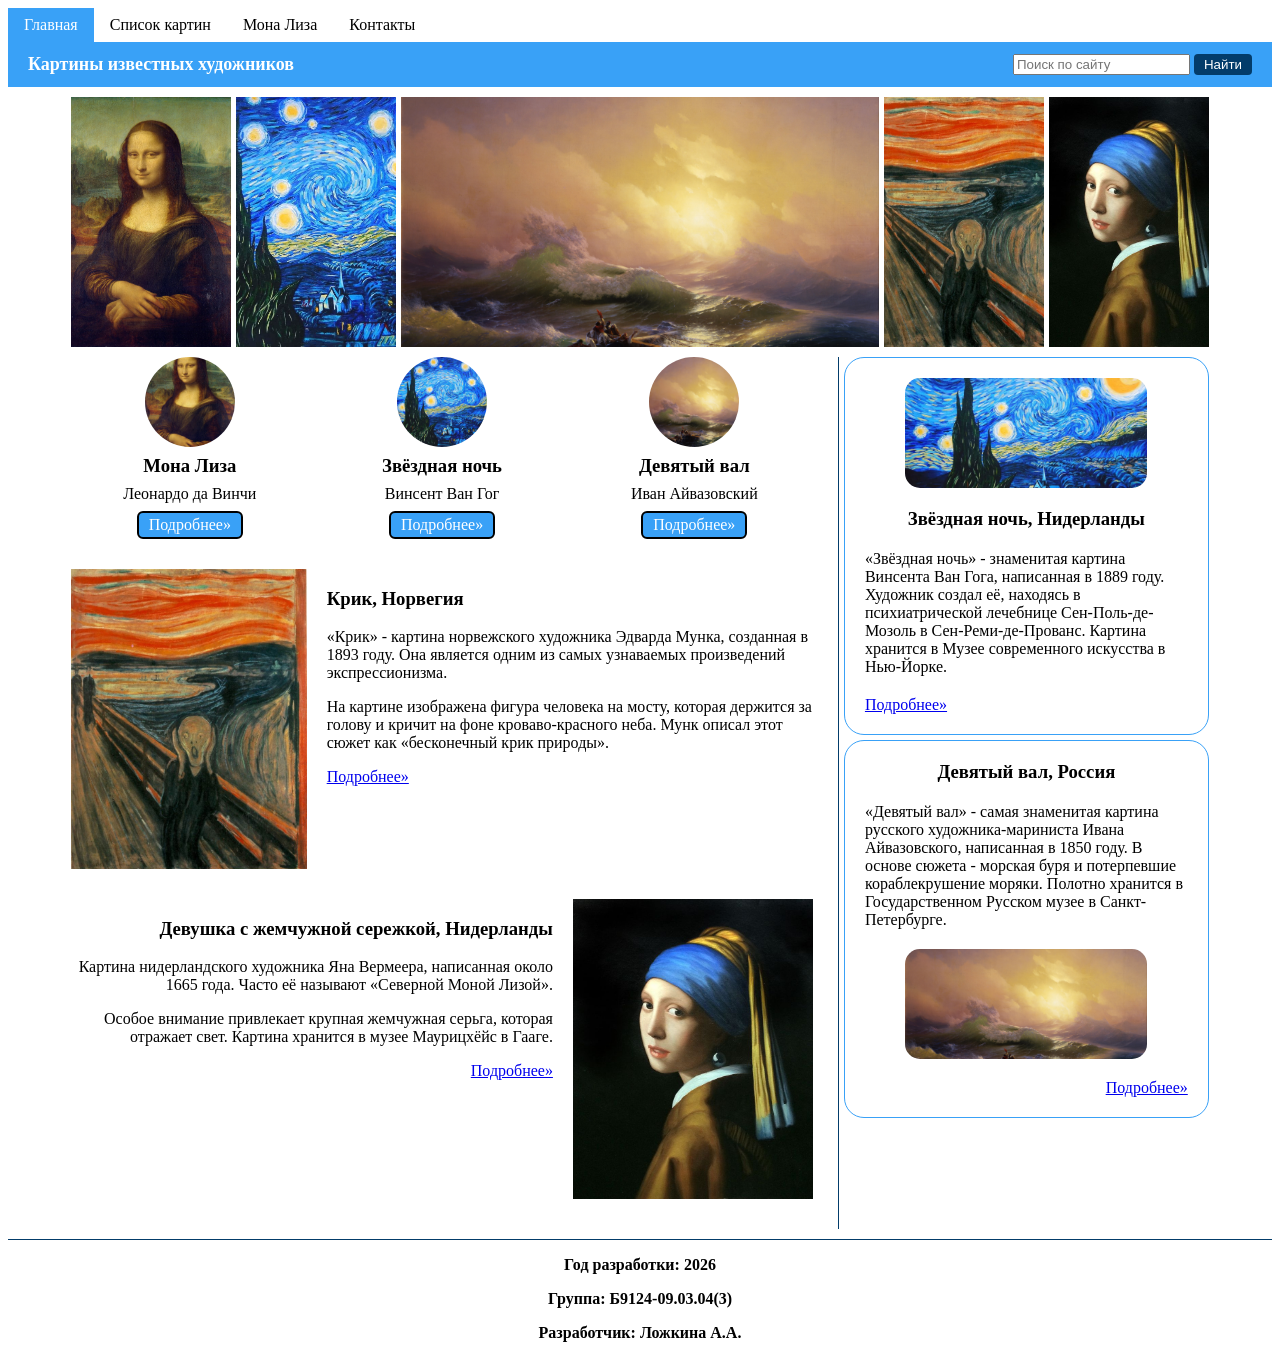
<file: index.html>
<!DOCTYPE html>
<html lang="ru">
<head>
    <meta charset="UTF-8">
    <title>Картины известных художников - Главная</title>
    <link rel="stylesheet" href="style.css">
</head>
<body>

    <nav class="menu">
        <a href="index.html" class="active">Главная</a>
        <a href="3.html">Список картин</a>
        <a href="2.html">Мона Лиза</a>
        <a href="#">Контакты</a>
    </nav>

    <header class="header">
        <div class="logo">Картины известных художников</div>
        <form class="search">
            <input type="text" placeholder="Поиск по сайту">
            <button type="submit">Найти</button>
        </form>
    </header>

    <div class="gallery">
        <a href="2.html"><img src="pictures/MonaLisa.jpg" alt="Мона Лиза"></a>
        <img src="pictures/Night.jpg" alt="Звездная ночь">
        <img src="pictures/Val.jpg" alt="Девятый вал">
        <img src="pictures/TheScream.jpg" alt="Крик">
        <img src="pictures/Girl.jpg" alt="Девушка с жемчужной сережкой">
    </div>

    <div class="main">
        <div class="left">
            <div class="circles">
                <div class="circle-item">
                    <img src="pictures/MonaLisa.jpg" alt="Мона Лиза">
                    <h3>Мона Лиза</h3>
                    <p>Леонардо да Винчи</p>
                    <a href="2.html" class="btn">Подробнее»</a>
                </div>
                <div class="circle-item">
                    <img src="pictures/Night.jpg" alt="Звездная ночь">
                    <h3>Звёздная ночь</h3>
                    <p>Винсент Ван Гог</p>
                    <a href="#" class="btn">Подробнее»</a>
                </div>
                <div class="circle-item">
                    <img src="pictures/Val.jpg" alt="Девятый вал">
                    <h3>Девятый вал</h3>
                    <p>Иван Айвазовский</p>
                    <a href="#" class="btn">Подробнее»</a>
                </div>
            </div>

            <div class="article">
                <img src="pictures/TheScream.jpg" alt="Мона Лиза">
                <div class="text">
                    <h3>Крик, Норвегия</h3>
                    <p>
                        «Крик» - картина норвежского художника Эдварда Мунка, созданная в 1893 году. Она является одним 
                        из самых узнаваемых произведений экспрессионизма.
                    </p>
                    <p>
                        На картине изображена фигура человека на мосту, которая держится за голову и кричит на фоне 
                        кроваво-красного неба. Мунк описал этот сюжет как «бесконечный крик природы».
                    </p>
                    <a href="#">Подробнее»</a>
                </div>
            </div>

            <div class="article">
                <div class="text right-align">
                    <h3>Девушка с жемчужной сережкой, Нидерланды</h3>
                    <p>
                        Картина нидерландского художника Яна Вермеера, написанная около 1665 года. Часто её называют 
                        «Северной Моной Лизой».
                    </p>
                    <p>
                        Особое внимание привлекает крупная жемчужная серьга, которая отражает свет. Картина хранится 
                        в музее Маурицхёйс в Гааге.
                    </p>
                    <a href="#">Подробнее»</a>
                </div>
                <img src="pictures/Girl.jpg" alt="Девятый вал">
            </div>
        </div>

        <div class="right">
            <div class="card card-1">
                <img src="pictures/Night.jpg" alt="Крик">
                <h3>Звёздная ночь, Нидерланды</h3>
                <p>
                    «Звёздная ночь» - знаменитая картина Винсента Ван Гога, написанная в 
                    1889 году. Художник создал её, находясь в психиатрической лечебнице 
                    Сен-Поль-де-Мозоль в Сен-Реми-де-Прованс. Картина хранится в Музее 
                    современного искусства в Нью-Йорке.
                </p>
                <a href="#">Подробнее»</a>
            </div>
            <div class="card card-2">
                <h3>Девятый вал, Россия</h3>
                <p>
                    «Девятый вал» - самая знаменитая картина русского художника-мариниста 
                    Ивана Айвазовского, написанная в 1850 году. В основе сюжета - морская 
                    буря и потерпевшие кораблекрушение моряки. Полотно хранится в 
                    Государственном Русском музее в Санкт-Петербурге.
                </p>
                <img src="pictures/Val.jpg" alt="Девушка с жемчужной сережкой">
                <a href="#" class="right-link">Подробнее»</a>
            </div>
        </div>
    </div>

    <footer id="footer">
        <p><b>Год разработки: 2026</b></p>
        <p><b>Группа: Б9124-09.03.04(3)</b></p>
        <p><b>Разработчик: Ложкина А.А.</b></p>
    </footer>

</body>
</html>
</file>
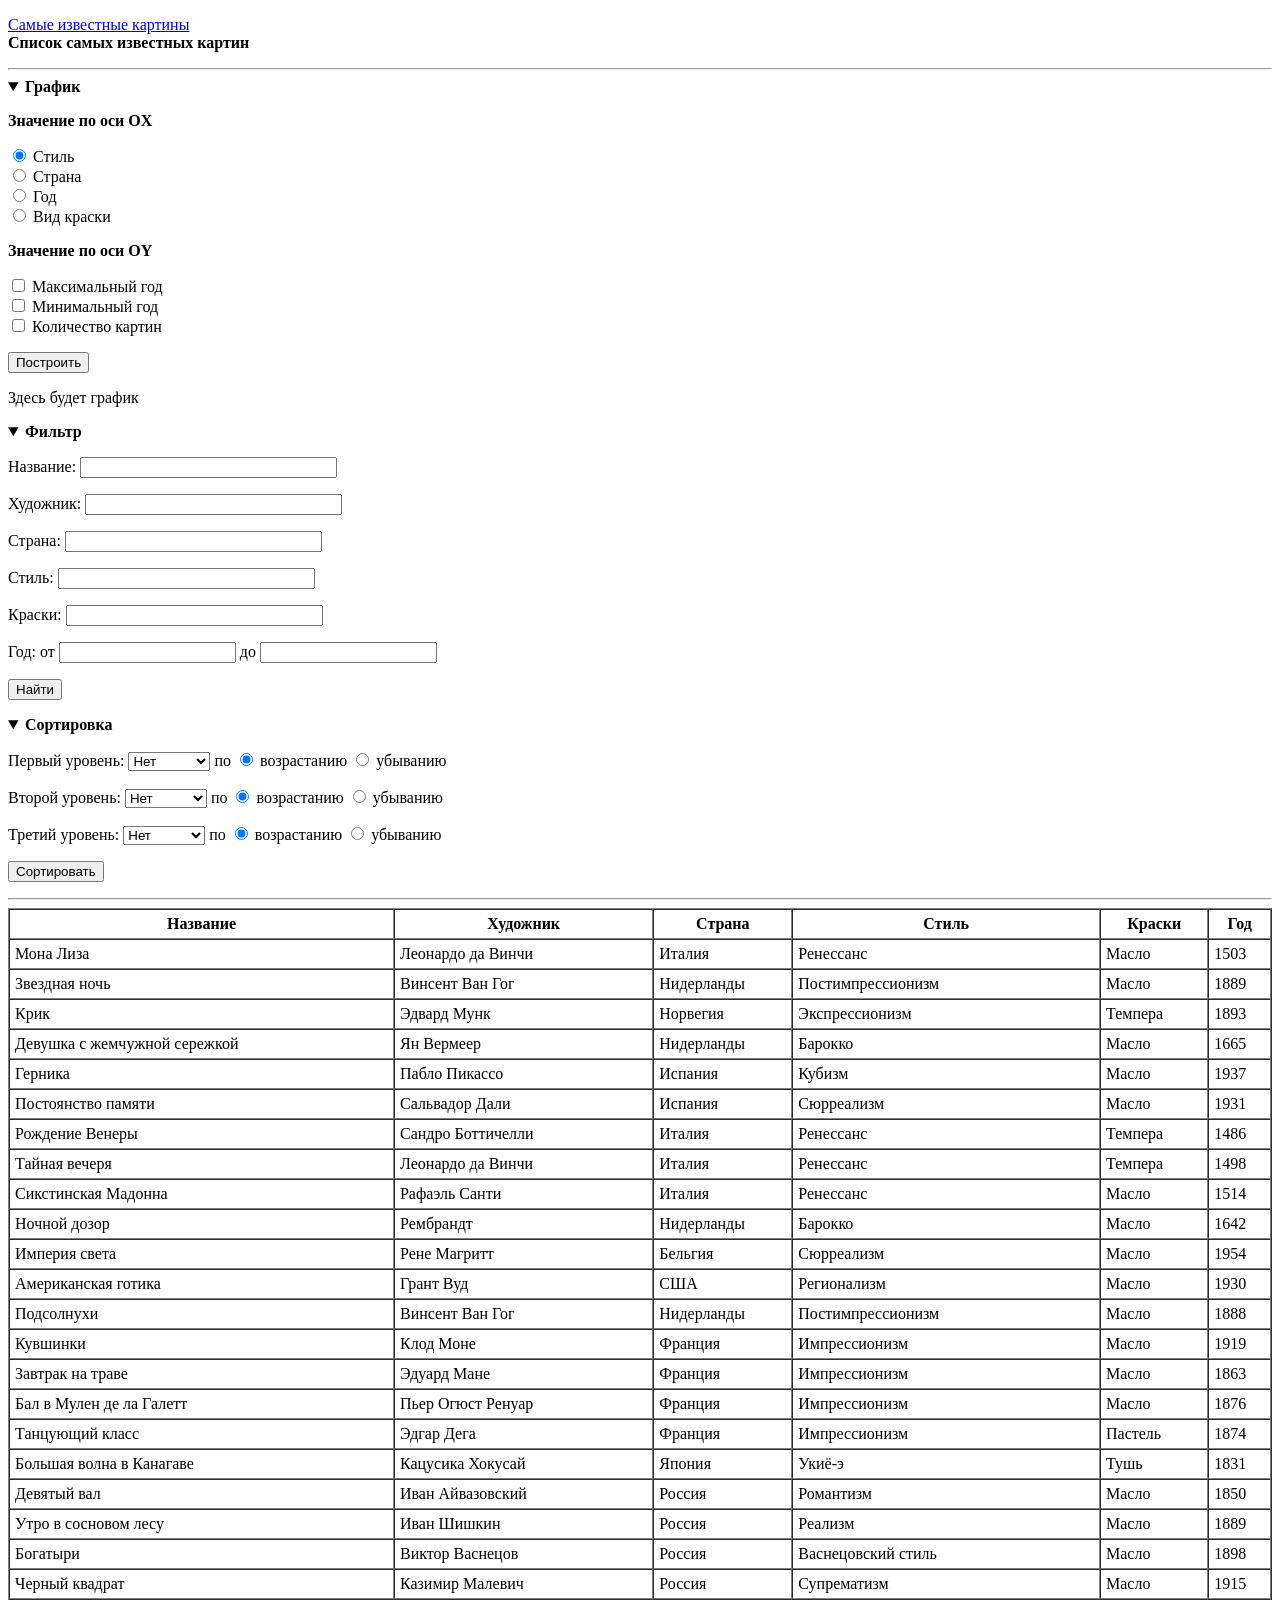
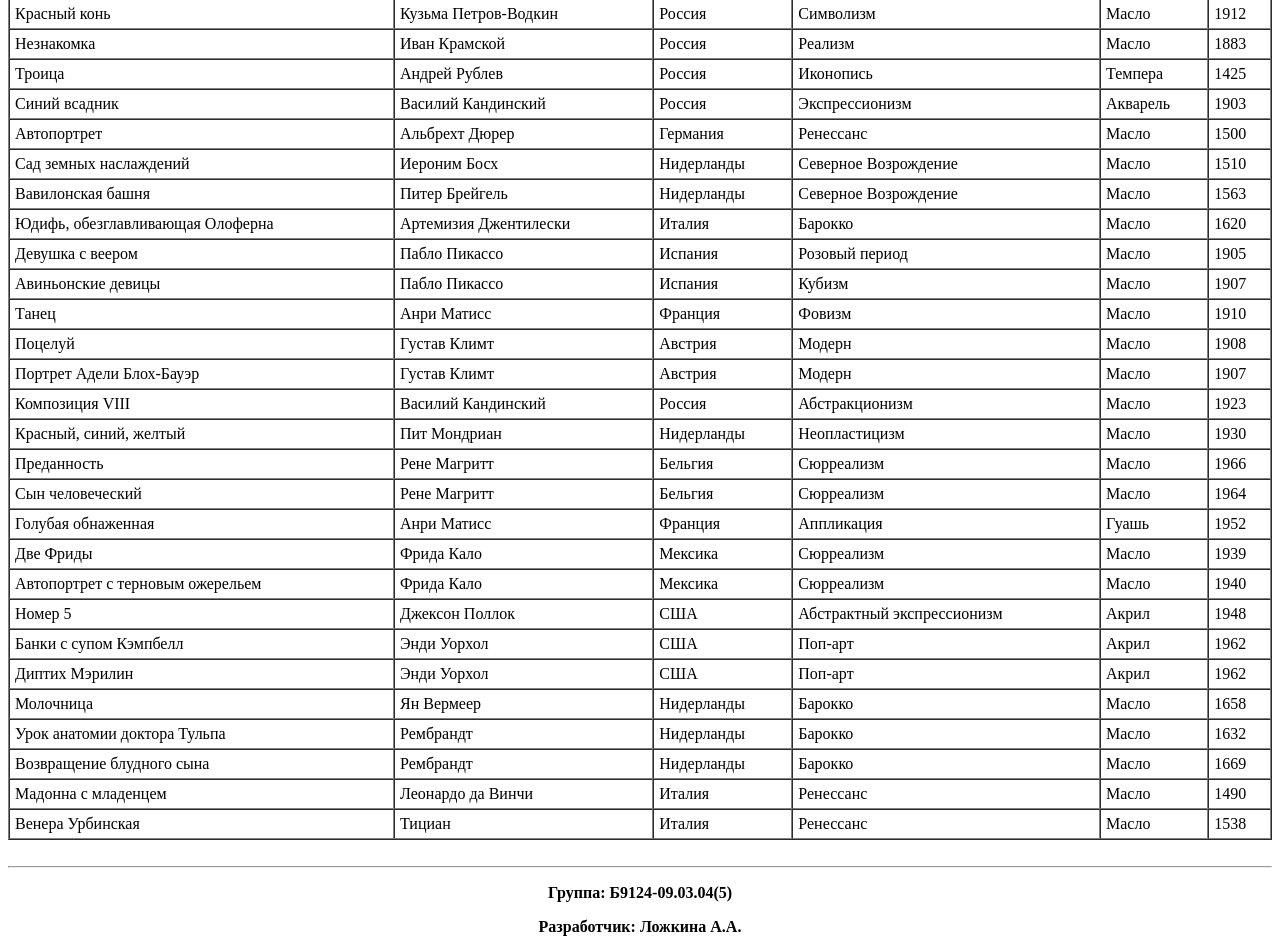
<file: 3.html>
<!DOCTYPE html>
<html lang="ru">
<head>
    <meta charset="UTF-8">
    <title>Картины известных художников - Таблица</title>
</head>
<body>
    <div align="left">
        <p>
            <a href="index.html">Самые известные картины</a><br>
            <b>Список самых известных картин</b>
        </p>
    </div>
    <hr>
    <details open>
        <summary><b>График</b></summary>
        <form action="#" method="get">
            <p><b>Значение по оси OX</b></p>
            <p>
                <input type="radio" name="ox" value="style" checked> Стиль<br>
                <input type="radio" name="ox" value="country"> Страна<br>
                <input type="radio" name="ox" value="year"> Год<br>
                <input type="radio" name="ox" value="paint"> Вид краски
            </p>
            <p><b>Значение по оси OY</b></p>
            <p>
                <input type="checkbox" name="oy" value="max_year"> Максимальный год<br>
                <input type="checkbox" name="oy" value="min_year"> Минимальный год<br>
                <input type="checkbox" name="oy" value="count"> Количество картин
            </p>
            <p><input type="submit" value="Построить"></p>
        </form>
        <p>Здесь будет график</p>
    </details>
    <details open>
        <summary><b>Фильтр</b></summary>
        <form action="#" method="get">
            <p>Название: <input type="text" name="name_filter" size="30"></p>
            <p>Художник: <input type="text" name="artist_filter" size="30"></p>
            <p>Страна: <input type="text" name="country_filter" size="30"></p>
            <p>Стиль: <input type="text" name="style_filter" size="30"></p>
            <p>Краски: <input type="text" name="paint_filter" size="30"></p>
            <p>Год: от <input type="number" name="year_from"> до <input type="number" name="year_to"></p>
            <p><input type="submit" value="Найти"></p>
        </form>
    </details>
    <details open>
        <summary><b>Сортировка</b></summary>
        <form action="#" method="get">
            <p>
                Первый уровень:
                <select name="sort1">
                    <option value="none">Нет</option>
                    <option value="name">Название</option>
                    <option value="artist">Художник</option>
                    <option value="country">Страна</option>
                    <option value="style">Стиль</option>
                    <option value="paint">Краски</option>
                    <option value="year">Год</option>
                </select>
                по <input type="radio" name="order1" value="asc" checked> возрастанию
                <input type="radio" name="order1" value="desc"> убыванию
            </p>
            <p>
                Второй уровень:
                <select name="sort2">
                    <option value="none">Нет</option>
                    <option value="name">Название</option>
                    <option value="artist">Художник</option>
                    <option value="country">Страна</option>
                    <option value="style">Стиль</option>
                    <option value="paint">Краски</option>
                    <option value="year">Год</option>
                </select>
                по <input type="radio" name="order2" value="asc" checked> возрастанию
                <input type="radio" name="order2" value="desc"> убыванию
            </p>
            <p>
                Третий уровень:
                <select name="sort3">
                    <option value="none">Нет</option>
                    <option value="name">Название</option>
                    <option value="artist">Художник</option>
                    <option value="country">Страна</option>
                    <option value="style">Стиль</option>
                    <option value="paint">Краски</option>
                    <option value="year">Год</option>
                </select>
                по <input type="radio" name="order3" value="asc" checked> возрастанию
                <input type="radio" name="order3" value="desc"> убыванию
            </p>
            <p><input type="submit" value="Сортировать"></p>
        </form>
    </details>
    <hr>
    <div align="center">
        <table border="1" cellpadding="5" cellspacing="0" width="100%">
            <thead>
                <tr>
                    <th>Название</th>
                    <th>Художник</th>
                    <th>Страна</th>
                    <th>Стиль</th>
                    <th>Краски</th>
                    <th>Год</th>
                </tr>
            </thead>
            <tbody>
                <tr>
                    <td>Мона Лиза</td>
                    <td>Леонардо да Винчи</td>
                    <td>Италия</td>
                    <td>Ренессанс</td>
                    <td>Масло</td>
                    <td>1503</td>
                </tr>
                <tr>
                    <td>Звездная ночь</td>
                    <td>Винсент Ван Гог</td>
                    <td>Нидерланды</td>
                    <td>Постимпрессионизм</td>
                    <td>Масло</td>
                    <td>1889</td>
                </tr>
                <tr>
                    <td>Крик</td>
                    <td>Эдвард Мунк</td>
                    <td>Норвегия</td>
                    <td>Экспрессионизм</td>
                    <td>Темпера</td>
                    <td>1893</td>
                </tr>
                <tr>
                    <td>Девушка с жемчужной сережкой</td>
                    <td>Ян Вермеер</td>
                    <td>Нидерланды</td>
                    <td>Барокко</td>
                    <td>Масло</td>
                    <td>1665</td>
                </tr>
                <tr>
                    <td>Герника</td>
                    <td>Пабло Пикассо</td>
                    <td>Испания</td>
                    <td>Кубизм</td>
                    <td>Масло</td>
                    <td>1937</td>
                </tr>
                <tr>
                    <td>Постоянство памяти</td>
                    <td>Сальвадор Дали</td>
                    <td>Испания</td>
                    <td>Сюрреализм</td>
                    <td>Масло</td>
                    <td>1931</td>
                </tr>
                <tr>
                    <td>Рождение Венеры</td>
                    <td>Сандро Боттичелли</td>
                    <td>Италия</td>
                    <td>Ренессанс</td>
                    <td>Темпера</td>
                    <td>1486</td>
                </tr>
                <tr>
                    <td>Тайная вечеря</td>
                    <td>Леонардо да Винчи</td>
                    <td>Италия</td>
                    <td>Ренессанс</td>
                    <td>Темпера</td>
                    <td>1498</td>
                </tr>
                <tr>
                    <td>Сикстинская Мадонна</td>
                    <td>Рафаэль Санти</td>
                    <td>Италия</td>
                    <td>Ренессанс</td>
                    <td>Масло</td>
                    <td>1514</td>
                </tr>
                <tr>
                    <td>Ночной дозор</td>
                    <td>Рембрандт</td>
                    <td>Нидерланды</td>
                    <td>Барокко</td>
                    <td>Масло</td>
                    <td>1642</td>
                </tr>
                <tr>
                    <td>Империя света</td>
                    <td>Рене Магритт</td>
                    <td>Бельгия</td>
                    <td>Сюрреализм</td>
                    <td>Масло</td>
                    <td>1954</td>
                </tr>
                <tr>
                    <td>Американская готика</td>
                    <td>Грант Вуд</td>
                    <td>США</td>
                    <td>Регионализм</td>
                    <td>Масло</td>
                    <td>1930</td>
                </tr>
                <tr>
                    <td>Подсолнухи</td>
                    <td>Винсент Ван Гог</td>
                    <td>Нидерланды</td>
                    <td>Постимпрессионизм</td>
                    <td>Масло</td>
                    <td>1888</td>
                </tr>
                <tr>
                    <td>Кувшинки</td>
                    <td>Клод Моне</td>
                    <td>Франция</td>
                    <td>Импрессионизм</td>
                    <td>Масло</td>
                    <td>1919</td>
                </tr>
                <tr>
                    <td>Завтрак на траве</td>
                    <td>Эдуард Мане</td>
                    <td>Франция</td>
                    <td>Импрессионизм</td>
                    <td>Масло</td>
                    <td>1863</td>
                </tr>
                <tr>
                    <td>Бал в Мулен де ла Галетт</td>
                    <td>Пьер Огюст Ренуар</td>
                    <td>Франция</td>
                    <td>Импрессионизм</td>
                    <td>Масло</td>
                    <td>1876</td>
                </tr>
                <tr>
                    <td>Танцующий класс</td>
                    <td>Эдгар Дега</td>
                    <td>Франция</td>
                    <td>Импрессионизм</td>
                    <td>Пастель</td>
                    <td>1874</td>
                </tr>
                <tr>
                    <td>Большая волна в Канагаве</td>
                    <td>Кацусика Хокусай</td>
                    <td>Япония</td>
                    <td>Укиё-э</td>
                    <td>Тушь</td>
                    <td>1831</td>
                </tr>
                <tr>
                    <td>Девятый вал</td>
                    <td>Иван Айвазовский</td>
                    <td>Россия</td>
                    <td>Романтизм</td>
                    <td>Масло</td>
                    <td>1850</td>
                </tr>
                <tr>
                    <td>Утро в сосновом лесу</td>
                    <td>Иван Шишкин</td>
                    <td>Россия</td>
                    <td>Реализм</td>
                    <td>Масло</td>
                    <td>1889</td>
                </tr>
                <tr>
                    <td>Богатыри</td>
                    <td>Виктор Васнецов</td>
                    <td>Россия</td>
                    <td>Васнецовский стиль</td>
                    <td>Масло</td>
                    <td>1898</td>
                </tr>
                <tr>
                    <td>Черный квадрат</td>
                    <td>Казимир Малевич</td>
                    <td>Россия</td>
                    <td>Супрематизм</td>
                    <td>Масло</td>
                    <td>1915</td>
                </tr>
                <tr>
                    <td>Красный конь</td>
                    <td>Кузьма Петров-Водкин</td>
                    <td>Россия</td>
                    <td>Символизм</td>
                    <td>Масло</td>
                    <td>1912</td>
                </tr>
                <tr>
                    <td>Незнакомка</td>
                    <td>Иван Крамской</td>
                    <td>Россия</td>
                    <td>Реализм</td>
                    <td>Масло</td>
                    <td>1883</td>
                </tr>
                <tr>
                    <td>Троица</td>
                    <td>Андрей Рублев</td>
                    <td>Россия</td>
                    <td>Иконопись</td>
                    <td>Темпера</td>
                    <td>1425</td>
                </tr>
                <tr>
                    <td>Синий всадник</td>
                    <td>Василий Кандинский</td>
                    <td>Россия</td>
                    <td>Экспрессионизм</td>
                    <td>Акварель</td>
                    <td>1903</td>
                </tr>
                <tr>
                    <td>Автопортрет</td>
                    <td>Альбрехт Дюрер</td>
                    <td>Германия</td>
                    <td>Ренессанс</td>
                    <td>Масло</td>
                    <td>1500</td>
                </tr>
                <tr>
                    <td>Сад земных наслаждений</td>
                    <td>Иероним Босх</td>
                    <td>Нидерланды</td>
                    <td>Северное Возрождение</td>
                    <td>Масло</td>
                    <td>1510</td>
                </tr>
                <tr>
                    <td>Вавилонская башня</td>
                    <td>Питер Брейгель</td>
                    <td>Нидерланды</td>
                    <td>Северное Возрождение</td>
                    <td>Масло</td>
                    <td>1563</td>
                </tr>
                <tr>
                    <td>Юдифь, обезглавливающая Олоферна</td>
                    <td>Артемизия Джентилески</td>
                    <td>Италия</td>
                    <td>Барокко</td>
                    <td>Масло</td>
                    <td>1620</td>
                </tr>
                <tr>
                    <td>Девушка с веером</td>
                    <td>Пабло Пикассо</td>
                    <td>Испания</td>
                    <td>Розовый период</td>
                    <td>Масло</td>
                    <td>1905</td>
                </tr>
                <tr>
                    <td>Авиньонские девицы</td>
                    <td>Пабло Пикассо</td>
                    <td>Испания</td>
                    <td>Кубизм</td>
                    <td>Масло</td>
                    <td>1907</td>
                </tr>
                <tr>
                    <td>Танец</td>
                    <td>Анри Матисс</td>
                    <td>Франция</td>
                    <td>Фовизм</td>
                    <td>Масло</td>
                    <td>1910</td>
                </tr>
                <tr>
                    <td>Поцелуй</td>
                    <td>Густав Климт</td>
                    <td>Австрия</td>
                    <td>Модерн</td>
                    <td>Масло</td>
                    <td>1908</td>
                </tr>
                <tr>
                    <td>Портрет Адели Блох-Бауэр</td>
                    <td>Густав Климт</td>
                    <td>Австрия</td>
                    <td>Модерн</td>
                    <td>Масло</td>
                    <td>1907</td>
                </tr>
                <tr>
                    <td>Композиция VIII</td>
                    <td>Василий Кандинский</td>
                    <td>Россия</td>
                    <td>Абстракционизм</td>
                    <td>Масло</td>
                    <td>1923</td>
                </tr>
                <tr>
                    <td>Красный, синий, желтый</td>
                    <td>Пит Мондриан</td>
                    <td>Нидерланды</td>
                    <td>Неопластицизм</td>
                    <td>Масло</td>
                    <td>1930</td>
                </tr>
                <tr>
                    <td>Преданность</td>
                    <td>Рене Магритт</td>
                    <td>Бельгия</td>
                    <td>Сюрреализм</td>
                    <td>Масло</td>
                    <td>1966</td>
                </tr>
                <tr>
                    <td>Сын человеческий</td>
                    <td>Рене Магритт</td>
                    <td>Бельгия</td>
                    <td>Сюрреализм</td>
                    <td>Масло</td>
                    <td>1964</td>
                </tr>
                <tr>
                    <td>Голубая обнаженная</td>
                    <td>Анри Матисс</td>
                    <td>Франция</td>
                    <td>Аппликация</td>
                    <td>Гуашь</td>
                    <td>1952</td>
                </tr>
                <tr>
                    <td>Две Фриды</td>
                    <td>Фрида Кало</td>
                    <td>Мексика</td>
                    <td>Сюрреализм</td>
                    <td>Масло</td>
                    <td>1939</td>
                </tr>
                <tr>
                    <td>Автопортрет с терновым ожерельем</td>
                    <td>Фрида Кало</td>
                    <td>Мексика</td>
                    <td>Сюрреализм</td>
                    <td>Масло</td>
                    <td>1940</td>
                </tr>
                <tr>
                    <td>Номер 5</td>
                    <td>Джексон Поллок</td>
                    <td>США</td>
                    <td>Абстрактный экспрессионизм</td>
                    <td>Акрил</td>
                    <td>1948</td>
                </tr>
                <tr>
                    <td>Банки с супом Кэмпбелл</td>
                    <td>Энди Уорхол</td>
                    <td>США</td>
                    <td>Поп-арт</td>
                    <td>Акрил</td>
                    <td>1962</td>
                </tr>
                <tr>
                    <td>Диптих Мэрилин</td>
                    <td>Энди Уорхол</td>
                    <td>США</td>
                    <td>Поп-арт</td>
                    <td>Акрил</td>
                    <td>1962</td>
                </tr>
                <tr>
                    <td>Молочница</td>
                    <td>Ян Вермеер</td>
                    <td>Нидерланды</td>
                    <td>Барокко</td>
                    <td>Масло</td>
                    <td>1658</td>
                </tr>
                <tr>
                    <td>Урок анатомии доктора Тульпа</td>
                    <td>Рембрандт</td>
                    <td>Нидерланды</td>
                    <td>Барокко</td>
                    <td>Масло</td>
                    <td>1632</td>
                </tr>
                <tr>
                    <td>Возвращение блудного сына</td>
                    <td>Рембрандт</td>
                    <td>Нидерланды</td>
                    <td>Барокко</td>
                    <td>Масло</td>
                    <td>1669</td>
                </tr>
                <tr>
                    <td>Мадонна с младенцем</td>
                    <td>Леонардо да Винчи</td>
                    <td>Италия</td>
                    <td>Ренессанс</td>
                    <td>Масло</td>
                    <td>1490</td>
                </tr>
                <tr>
                    <td>Венера Урбинская</td>
                    <td>Тициан</td>
                    <td>Италия</td>
                    <td>Ренессанс</td>
                    <td>Масло</td>
                    <td>1538</td>
                </tr>
            </tbody>
        </table>
    </div>
    <br>
    <hr>
    <div align="center">
        <footer>
            <p><b>Группа: Б9124-09.03.04(5)</b></p>
            <p><b>Разработчик: Ложкина А.А.</b></p>
        </footer>
    </div>
</body>
</html>
</file>
<file: style.css>
.menu {
    display: flex;
}

.menu a {
    text-decoration: none;
    color: black;
    padding: 8px 16px;
}

.menu a.active {
    background-color: #39a1f7;
    color: white;
}

.header {
    background-color: #39a1f7;
    color: white;
    padding: 12px 20px;
    display: flex;
    justify-content: space-between;
    align-items: center;
}

.logo {
    font-weight: bold;
    font-size: 18px;
}

.search button {
    background-color: #033c6a;
    color: white;
    border: none;
    padding: 3px 10px;
    border-radius: 4px;
}

.gallery {
    display: grid;
    grid-template-columns: 1fr 1fr 3fr 1fr 1fr;
    grid-auto-rows: 250px;
    gap: 5px;
    width: 90%;
    margin: 10px auto;
}

.gallery img {
    width: 100%;
    height: 100%;
    object-fit: cover;
}

.main {
    display: grid;
    grid-template-columns: 2fr 1fr;
    gap: 25px;
    width: 90%;
    margin: 10px auto;
}

.circles {
    display: grid;
    grid-template-columns: repeat(3, 1fr);
    grid-template-rows: auto auto 1fr auto; 
    column-gap: 15px;
    text-align: center;
    margin-bottom: 30px;
}

.circle-item {
    display: grid;
    grid-row: span 4;
    grid-template-rows: subgrid;
    row-gap: 8px;
    justify-items: center;
    align-items: start;
}

.circle-item img {
    width: 90px;
    height: 90px;
    border-radius: 50%;
    object-fit: cover;
}

.circle-item h3,
.circle-item p {
    margin: 0;
}

.btn {
    display: inline-block;
    background-color: #39a1f7;
    color: white;
    text-decoration: none;
    padding: 3px 10px;
    border: 2px solid black;
    border-radius: 6px;
}

.article {
    display: flex;
    height: 300px;
    gap: 20px;
    margin-bottom: 30px;
}

.article img {
    width: 240px;
    height: 100%;
    object-fit: cover;
}

.right-align {
    text-align: right;
}

.right {
    display: flex;
    flex-direction: column;
    border-left: 1px solid #033c6a;
    padding-left: 5px;
    gap: 5px;
}

.card {
    display: flex;
    flex-direction: column;
    padding: 20px;
    border-radius: 20px;
    gap: 20px;
}

.card-1,
.card-2 {
    border: 1px solid #39a1f7;
}

.card img {
    width: 75%;
    height: 110px;
    object-fit: cover;
    border-radius: 15px;
    margin: 0 auto;
}

.card h3 {
    text-align: center;
    margin: 0;
}

.card p {
    margin: 0;
}

.right-link {
    text-align: right;
}

footer {
    border-top: 1px solid #033c6a;
    text-align: center;
}

@media (max-width: 900px) {
    .menu {
        display: grid;
        grid-template-columns: 1fr 1fr;
        text-align: center;
    }

    .header {
        flex-direction: column;
        gap: 10px;
    }

    .gallery {
        grid-template-columns: 1fr;
    }

    .main {
        grid-template-columns: 1fr;
    }

    .circles {
        grid-template-columns: 1fr;
    }

    .article {
        flex-direction: column;
    }

    .article img {
        width: 100%;
    }

    .right-align {
        text-align: left;
    }

    .right {
        border-left: none;
        border-top: 1px solid #033c6a;
        padding-left: 0;
        padding-top: 10px;
    }
}
</file>
